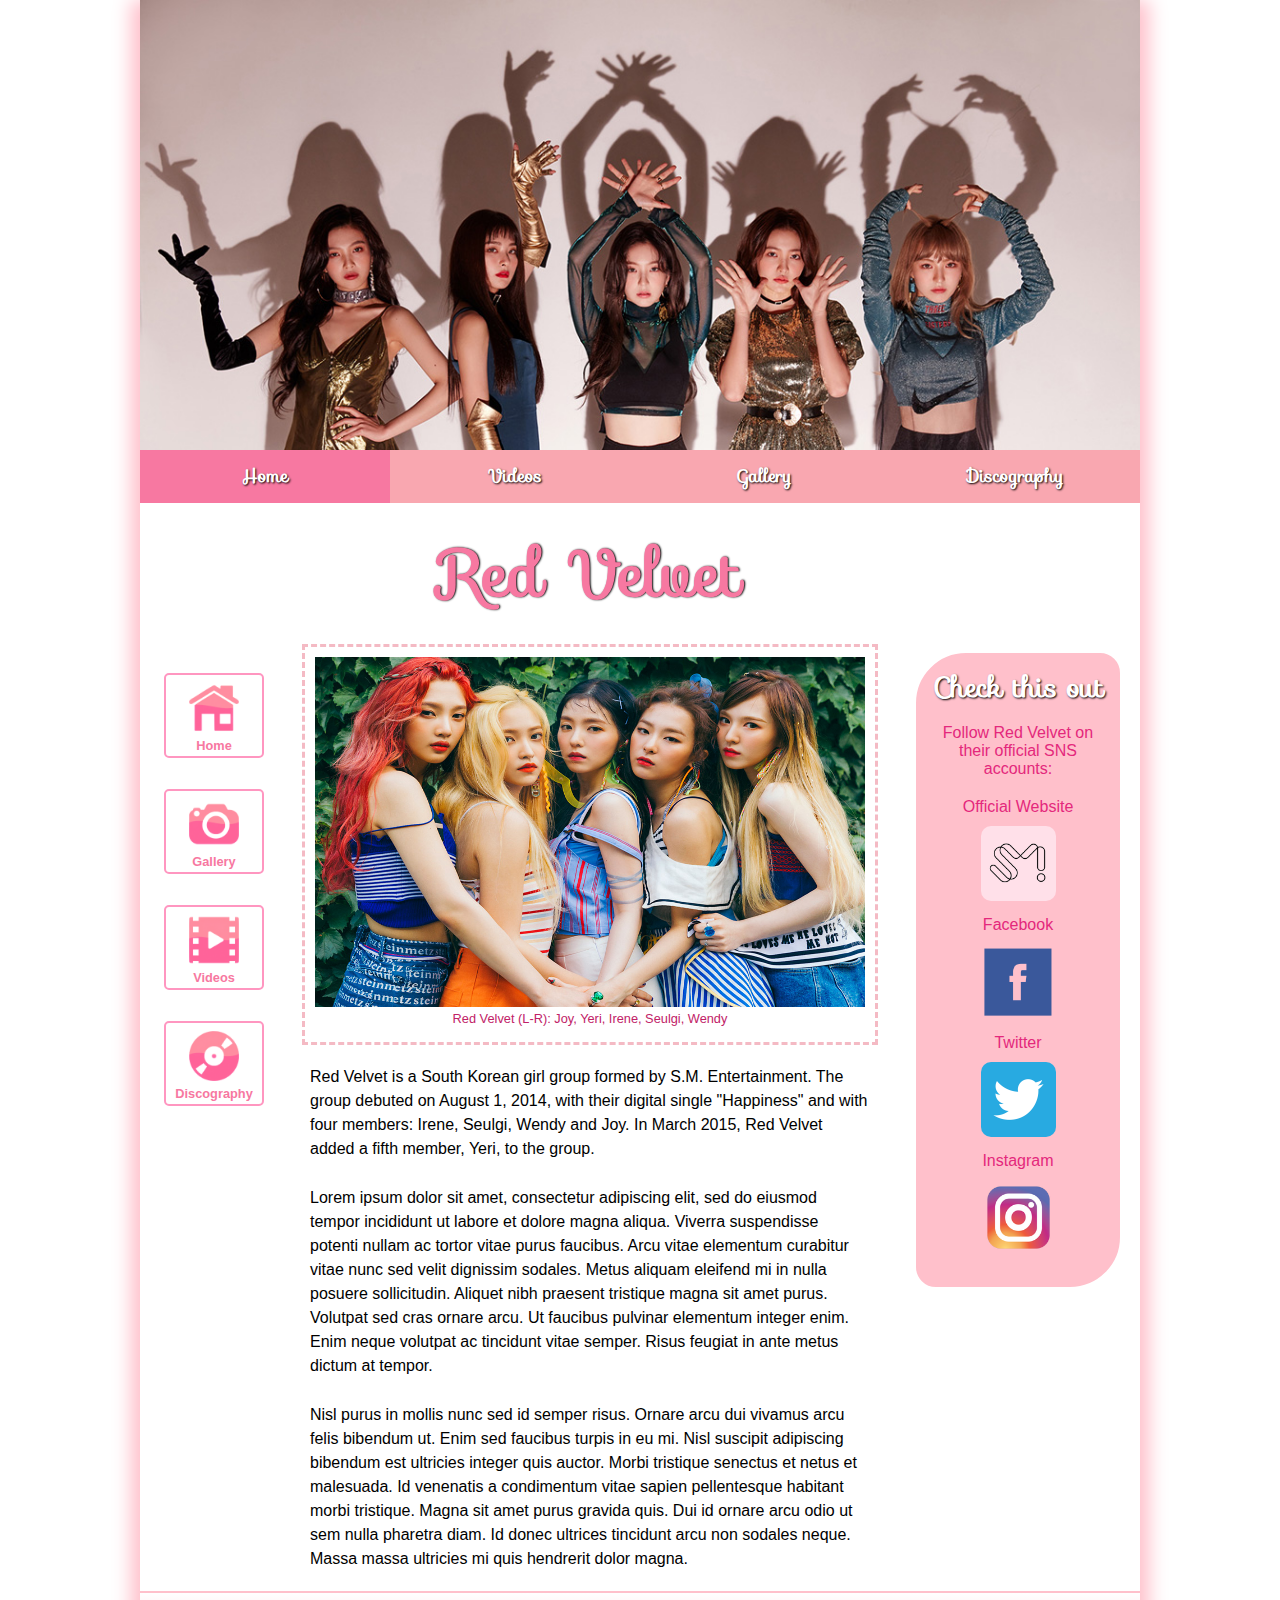
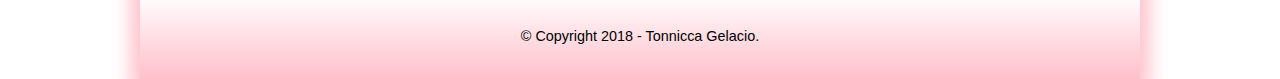
<file: index.html>
<!DOCTYPE HTML>

<html>

	<head>
		<meta charset="utf-8" />
		<title>Red Velvet Fansite</title>
		<link rel="icon" type="image/ico" href="images/favicon.ico">
		<link rel="stylesheet" href="styles/normalize.css">
		<link rel="stylesheet" href="styles/index.css">
		<link rel="stylesheet" href="https://fonts.googleapis.com/css?family=Sofia">
		
	</head>
	
	<body>
		
		<header>
		</header>
  
		<nav id="nav_menu">
	
			<ul>
				<li><a href="#" class="current">Home</a></li>
				<li><a href="pages/video.html">Videos</a>
					<ul>
						<li><a href="pages/video.html">Music Videos</a></li>
						<li><a href="#">Extras</a>
							<ul>
								<li><a href="#">Live Performances</a></li>
								<li><a href="#">Level Up Project</a></li>
								<li><a href="#">Radio Shows</a></li>
								<li><a href="#">Variety Shows</a></li>
							</ul>
						</li>
					</ul>
				</li>
				<li><a href="pages/gallery.html">Gallery</a></li>
				<li><a href="pages/table.html">Discography</a></li>
			</ul>
			
		</nav>
  
			<aside id="sidebarA">
	
				<nav id="nav_list">
					<ul>
						<li><a href="#" class="thumbnail"><img src="thumbnails/home1282.png" alt="Home" width="50" height="50">Home</a></li>
						<li><a href="pages/gallery.html" class="thumbnail"><img src="thumbnails/slr1282.png" alt="Gallery" width="50" height="50">Gallery</a></li>
						<li><a href="pages/video.html" class="thumbnail"><img src="thumbnails/video1282.png" alt="Videos" width="50" height="50">Videos</a></li>
						<li><a href="pages/table.html" class="thumbnail"><img src="thumbnails/music1282.png" alt="Discography" width="50" height="50">Discography</a></li>
					</ul>
				</nav>
	
			</aside>
	
				
			<main>
				<h1>Red Velvet</h1>
				
				<figure>
					<img src="images/rvgroup.jpg" alt="Red Velvet Group Picture" height="350" width="550">
					<figcaption>Red Velvet (L-R): Joy, Yeri, Irene, Seulgi, Wendy</figcaption>
				</figure>
				
				<p>
					Red Velvet is a South Korean girl group formed by S.M. Entertainment. The group debuted on August 1, 2014, with their digital single "Happiness" and with four members: Irene, Seulgi, Wendy and Joy. In March 2015, Red Velvet added a fifth member, Yeri, to the group.
				</p>
				
				<p>
				Lorem ipsum dolor sit amet, consectetur adipiscing elit, sed do eiusmod tempor incididunt ut labore et dolore magna aliqua. Viverra suspendisse potenti nullam ac tortor vitae purus faucibus. Arcu vitae elementum curabitur vitae nunc sed velit dignissim sodales. Metus aliquam eleifend mi in nulla posuere sollicitudin. Aliquet nibh praesent tristique magna sit amet purus. Volutpat sed cras ornare arcu. Ut faucibus pulvinar elementum integer enim. Enim neque volutpat ac tincidunt vitae semper. Risus feugiat in ante metus dictum at tempor. 
				</p>
				
				<p>
				Nisl purus in mollis nunc sed id semper risus. Ornare arcu dui vivamus arcu felis bibendum ut. Enim sed faucibus turpis in eu mi. Nisl suscipit adipiscing bibendum est ultricies integer quis auctor. Morbi tristique senectus et netus et malesuada. Id venenatis a condimentum vitae sapien pellentesque habitant morbi tristique. Magna sit amet purus gravida quis. Dui id ornare arcu odio ut sem nulla pharetra diam. Id donec ultrices tincidunt arcu non sodales neque. Massa massa ultricies mi quis hendrerit dolor magna.
				</p>
				
			</main>
			
			<aside id="sidebarB">
				<h2>Check this out</h2>
				<p>Follow Red Velvet on their official SNS accounts:</p>
				<ul>
					<li>
						<a href="http://redvelvet.smtown.com" target="_blank">
						Official Website<img src="images/smlogo.png"></a></li>
					<li>
						<a href="https://www.facebook.com/RedVelvet/" target="_blank">
						Facebook<img src="images/fblogo.png"></a></li>
					<li>
						<a href="https://twitter.com/rvsmtown" target="_blank">
						Twitter<img src="images/twitterlogo.png"></a></li>
					<li>
						<a href="https://www.instagram.com/redvelvet.smtown/" target="_blank">
						Instagram<img src="images/iglogo.png"></a></li>
				</ul>
				
			</aside>

		<footer>
			<p>&copy; Copyright 2018 - Tonnicca Gelacio.</p>
		</footer>
	
	</body>

</html>
</file>
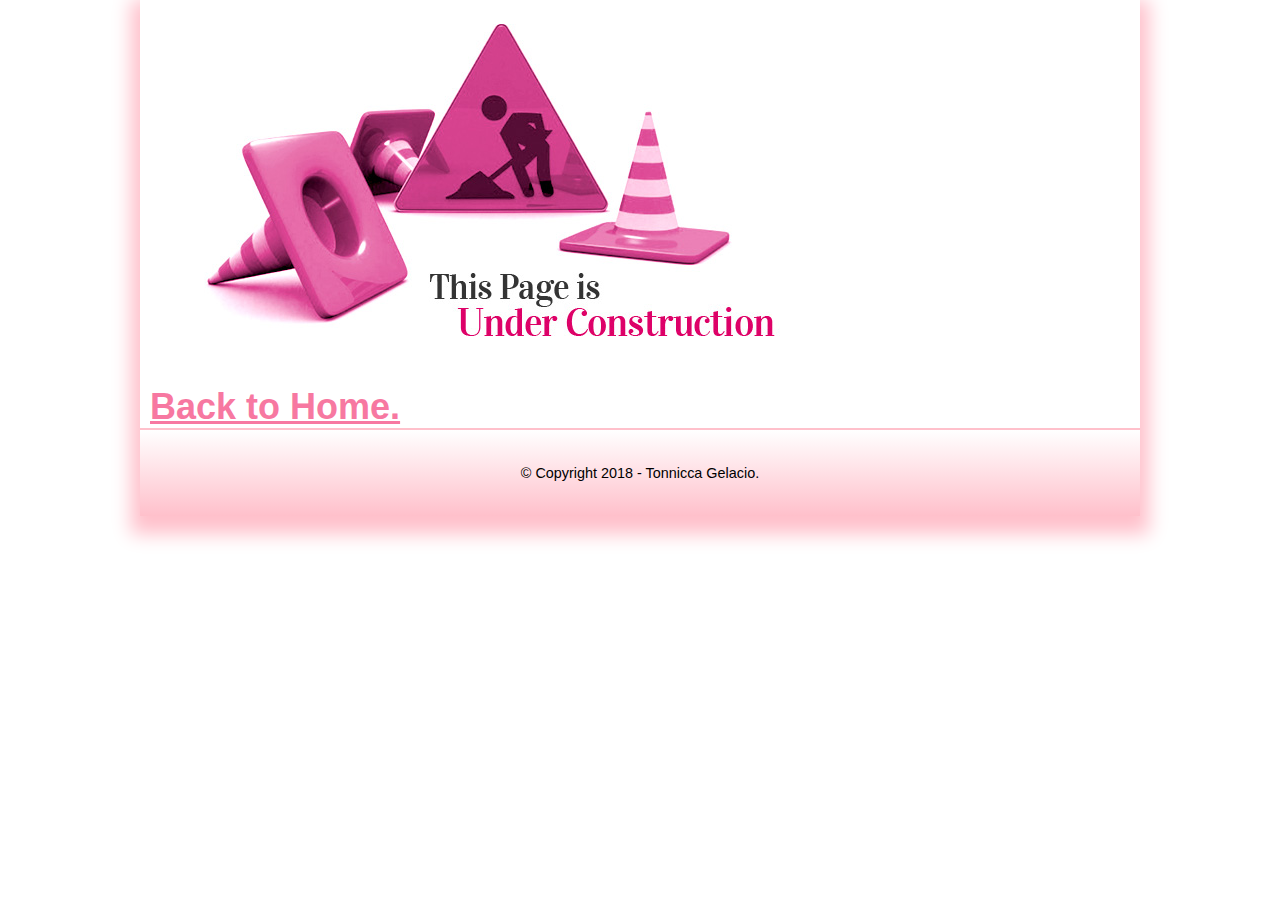
<file: pages/gallery.html>
<!DOCTYPE HTML>

<html>

	<head>
		<meta charset="utf-8" />
		<title>Red Velvet Fansite</title>
		<link rel="icon" type="image/ico" href="../images/favicon.ico">
		<link rel="stylesheet" href="../styles/normalize.css">
		<link rel="stylesheet" href="../styles/underconstruction.css">
		<link rel="stylesheet" href="https://fonts.googleapis.com/css?family=Sofia">
	</head>
	
	<body>
	
		<main>
				<img src="../images/underconstruction.jpg">
				
				<h2><a href="../index.html">Back to Home.</a></h2>
		</main>

		<footer>
			<p>&copy; Copyright 2018 - Tonnicca Gelacio.</p>
		</footer>
	
	</body>

</html>
</file>
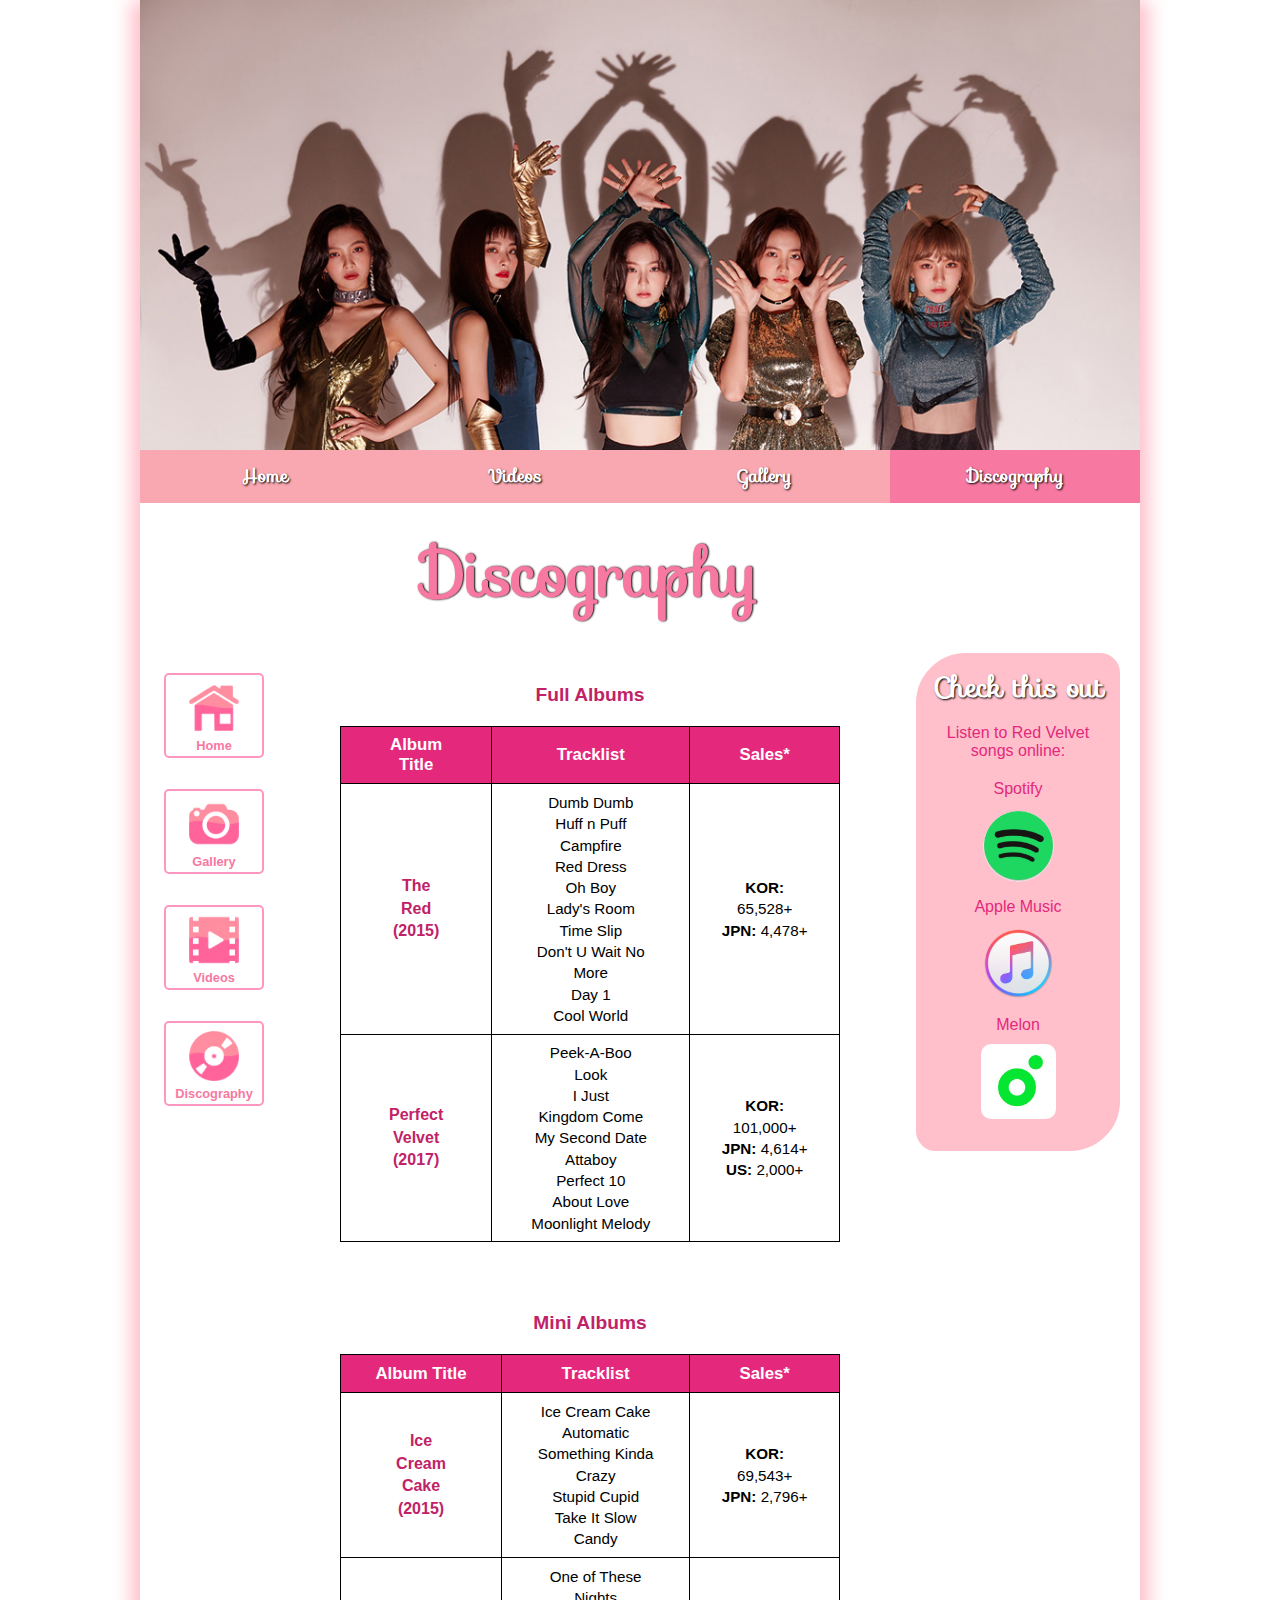
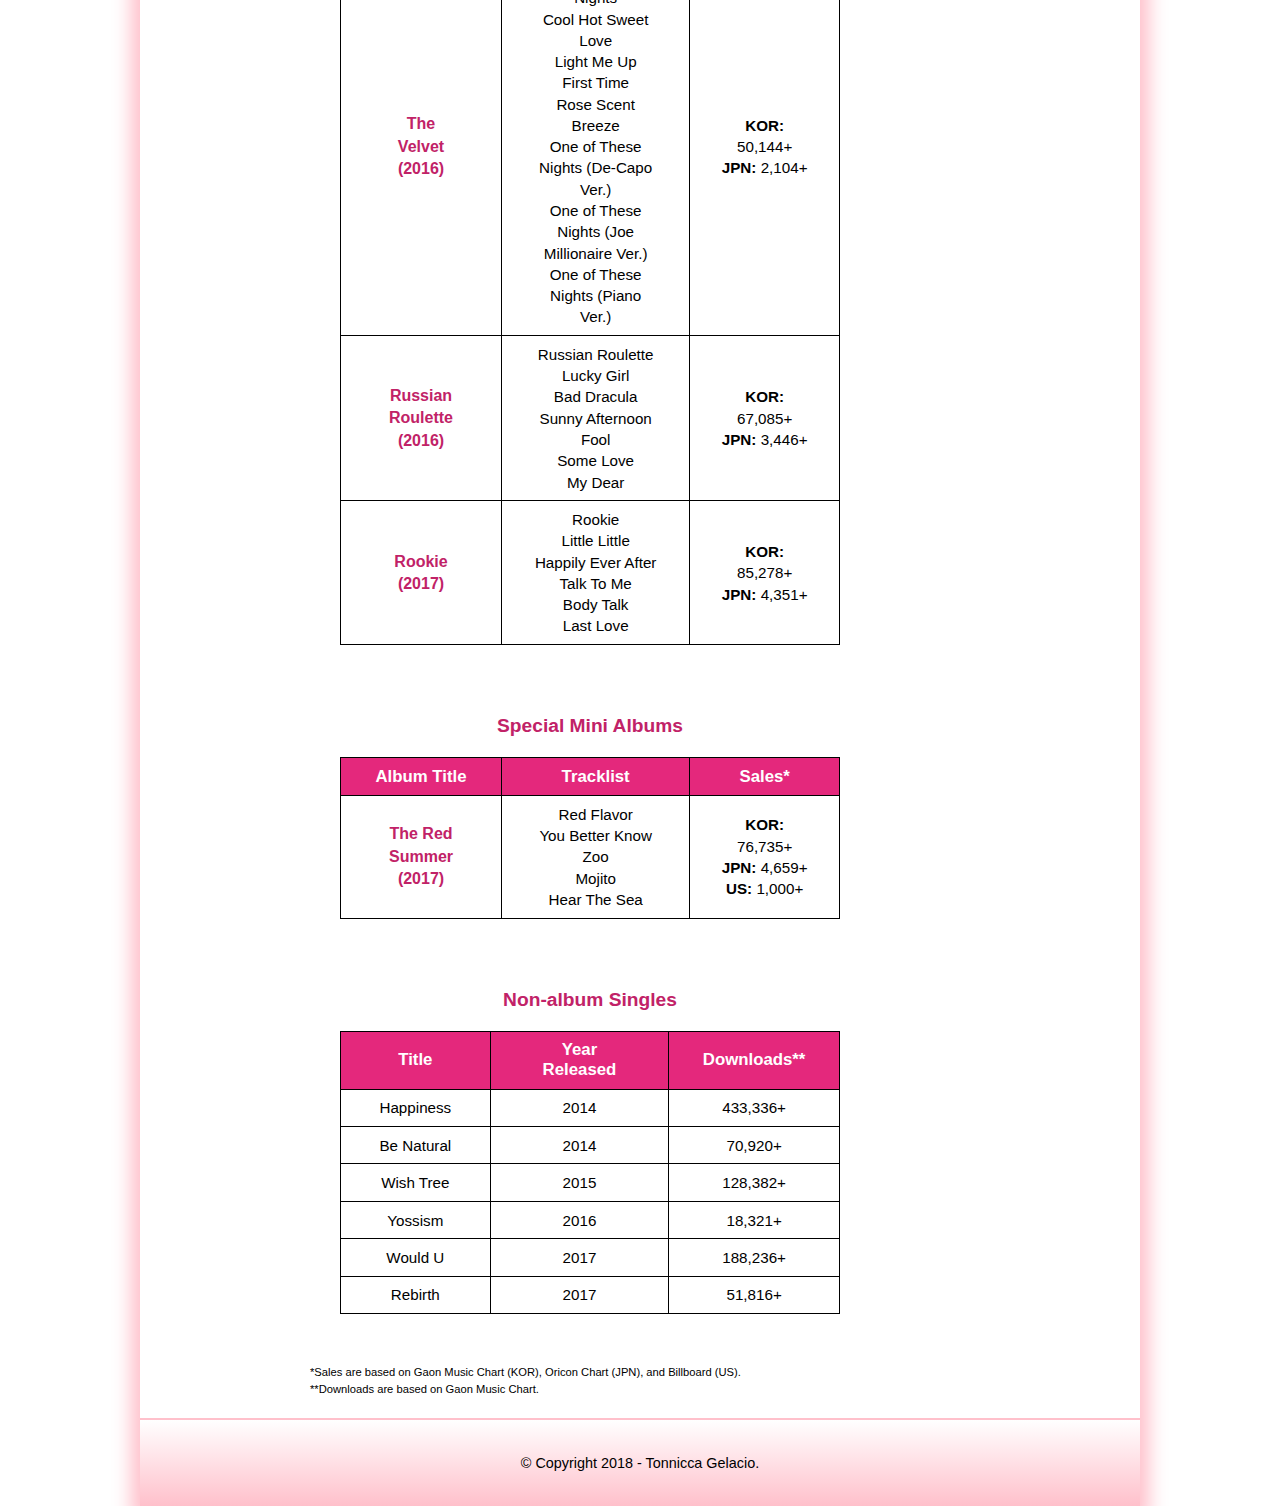
<file: pages/table.html>
<!DOCTYPE HTML>

<html>

	<head>
		<meta charset="utf-8" />
		<title>Red Velvet Fansite</title>
		<link rel="icon" type="image/ico" href="../images/favicon.ico">
		<link rel="stylesheet" href="../styles/normalize.css">
		<link rel="stylesheet" href="../styles/table.css">
		<link rel="stylesheet" href="https://fonts.googleapis.com/css?family=Sofia">
	</head>
	
	<body>
		
		<header>
		</header>
  
		<nav id="nav_menu">
	
			<ul>
				<li><a href="../index.html">Home</a></li>
				<li><a href="video.html">Videos</a>
					<ul>
						<li><a href="video.html">Music Videos</a></li>
						<li><a href="#">Extras</a>
							<ul>
								<li><a href="#">Live Performances</a></li>
								<li><a href="#">Level Up Project</a></li>
								<li><a href="#">Radio Shows</a></li>
								<li><a href="#">Variety Shows</a></li>
							</ul>
						</li>
					</ul>
				</li>
				<li><a href="gallery.html">Gallery</a></li>
				<li><a href="table.html" class="current">Discography</a></li>
			</ul>
			
		</nav>
  
			<aside id="sidebarA">
	
				<nav id="nav_list">
					<ul>
						<li><a href="../index.html" class="thumbnail"><img src="../thumbnails/home1282.png" alt="Home" width="50" height="50">Home</a></li>
						<li><a href="gallery.html" class="thumbnail"><img src="../thumbnails/slr1282.png" alt="Gallery" width="50" height="50">Gallery</a></li>
						<li><a href="video.html" class="thumbnail"><img src="../thumbnails/video1282.png" alt="Videos" width="50" height="50">Videos</a></li>
						<li><a href="#" class="thumbnail"><img src="../thumbnails/music1282.png" alt="Discography" width="50" height="50">Discography</a></li>
					</ul>
				</nav>
	
			</aside>
	
				
			<main>
				<h1>Discography</h1>
				
				<figure>
					<figcaption>Full Albums</figcaption>
					
					<table>
						<thead>
							<th>Album Title</th>
							<th>Tracklist</th>
							<th class="sales">Sales*</th>
						</thead>
						
						<tbody>
							<tr>
								<td class="title">The Red<br>(2015)</td>
								<td>
									Dumb Dumb<br>
									Huff n Puff<br>
									Campfire<br>
									Red Dress<br>
									Oh Boy<br>
									Lady's Room<br>
									Time Slip<br>
									Don't U Wait No More<br>
									Day 1<br>
									Cool World<br>
								<td>
									<b>KOR:</b> 65,528+ <br>
									<b>JPN:</b> 4,478+
								</td>
							</tr>
							
							<tr>
								<td class="title">Perfect Velvet<br>(2017)</td>
								<td>
									Peek-A-Boo<br>
									Look<br>
									I Just<br>
									Kingdom Come<br>
									My Second Date<br>
									Attaboy<br>
									Perfect 10<br>
									About Love<br>
									Moonlight Melody<br>
								</td>
								<td>
									<b>KOR:</b> 101,000+<br>
									<b>JPN:</b> 4,614+<br>
									<b>US:</b> 2,000+<br>
								</td>
							</tr>
							
						</tbody>
					</table>
					
				</figure>
				
				<figure>
					<figcaption>Mini Albums</figcaption>
					
					<table>
						<thead>
							<th>Album Title</th>
							<th>Tracklist</th>
							<th class="sales">Sales*</th>
						</thead>
						
						<tbody>
							<tr>
								<td class="title">Ice Cream Cake<br>(2015)</td>
								<td>
									Ice Cream Cake<br>
									Automatic<br>
									Something Kinda Crazy<br>
									Stupid Cupid<br>
									Take It Slow<br>
									Candy<br>
								</td>
								<td>
									<b>KOR:</b> 69,543+<br>
									<b>JPN:</b> 2,796+<br>
								</td>
							</tr>
							
							<tr>
								<td class="title">The Velvet<br>(2016)</td>
								<td>
									One of These Nights<br>
									Cool Hot Sweet Love<br>
									Light Me Up<br>
									First Time<br>
									Rose Scent Breeze<br>
									One of These Nights (De-Capo Ver.)<br>
									One of These Nights (Joe Millionaire Ver.)<br>
									One of These Nights (Piano Ver.)<br>
								</td>
								<td>
									<b>KOR:</b> 50,144+<br>
									<b>JPN:</b> 2,104+<br>
								</td>
							</tr>
							
							<tr>
								<td class="title">Russian Roulette<br>(2016)</td>
								<td>
									Russian Roulette<br>
									Lucky Girl<br>
									Bad Dracula<br>
									Sunny Afternoon<br>
									Fool<br>
									Some Love<br>
									My Dear<br>
								</td>
								<td>
									<b>KOR:</b> 67,085+<br>
									<b>JPN:</b> 3,446+<br>
								</td>
							</tr>
							
							<tr>
								<td class="title">Rookie<br>(2017)</td>
								<td>
									Rookie<br>
									Little Little<br>
									Happily Ever After<br>
									Talk To Me<br>
									Body Talk<br>
									Last Love<br>
								</td>
								<td>
									<b>KOR:</b> 85,278+<br>
									<b>JPN:</b> 4,351+<br>
								</td>
							</tr>
							
						</tbody>
					</table>
					
				</figure>
				
				<figure>
					<figcaption>Special Mini Albums</figcaption>
					
					<table>
						<thead>
							<th>Album Title</th>
							<th>Tracklist</th>
							<th class="sales">Sales*</th>
						</thead>
						
						<tbody>
							<tr>
								<td class="title">The Red Summer<br>(2017)</td>
								<td>
									Red Flavor<br>
									You Better Know<br>
									Zoo<br>
									Mojito<br>
									Hear The Sea<br>
								</td>
								<td>
									<b>KOR:</b> 76,735+<br>
									<b>JPN:</b> 4,659+<br>
									<b>US:</b> 1,000+<br>
								</td>
							</tr>
						</tbody>
					</table>
				</figure>
				
				<figure>
					<figcaption>Non-album Singles</figcaption>
					
					<table>
						<thead>
							<th>Title</th>
							<th>Year Released</th>
							<th class="sales">Downloads**</th>
						</thead>
						
						<tbody>
						
							<tr>
								<td class="first">Happiness</td>
								<td>2014</td>
								<td>433,336+</td>
							</tr>
							
							<tr>
								<td>Be Natural</td>
								<td>2014</td>
								<td>70,920+</td>
							</tr>
							
							<tr>
								<td>Wish Tree</td>
								<td>2015</td>
								<td>128,382+</td>
							</tr>
							
							<tr>
								<td>Yossism</td>
								<td>2016</td>
								<td>18,321+</td>
							</tr>
							
							<tr>
								<td>Would U</td>
								<td>2017</td>
								<td>188,236+</td>
							</tr>
							
							<tr>
								<td>Rebirth</td>
								<td>2017</td>
								<td>51,816+</td>
							</tr>
						</tbody>
					</table>
				</figure>
				
				<p class="note">
				*Sales are based on Gaon Music Chart (KOR), Oricon Chart (JPN), and Billboard (US).<br>
				**Downloads are based on Gaon Music Chart.
				</p>
				
			</main>
			
			<aside id="sidebarB">
				<h2>Check this out</h2>
				<p>Listen to Red Velvet songs online:</p>
				<ul>
					<li>
						<a href="https://open.spotify.com/artist/1z4g3DjTBBZKhvAroFlhOM" target="_blank">
						Spotify<img src="../images/spotifylogo.png"></a></li>
					<li>
						<a href="https://itunes.apple.com/ca/artist/red-velvet/906961899" target="_blank">
						Apple Music<img src="../images/ituneslogo.png"></a></li>
					<li>
						<a href="http://www.melon.com/artist/album.htm?artistId=780066" target="_blank">
						Melon<img src="../images/melonlogo.jpg"></a></li>

				</ul>
				
			</aside>

		<footer>
			<p>&copy; Copyright 2018 - Tonnicca Gelacio.</p>
		</footer>
	
	</body>

</html>
</file>
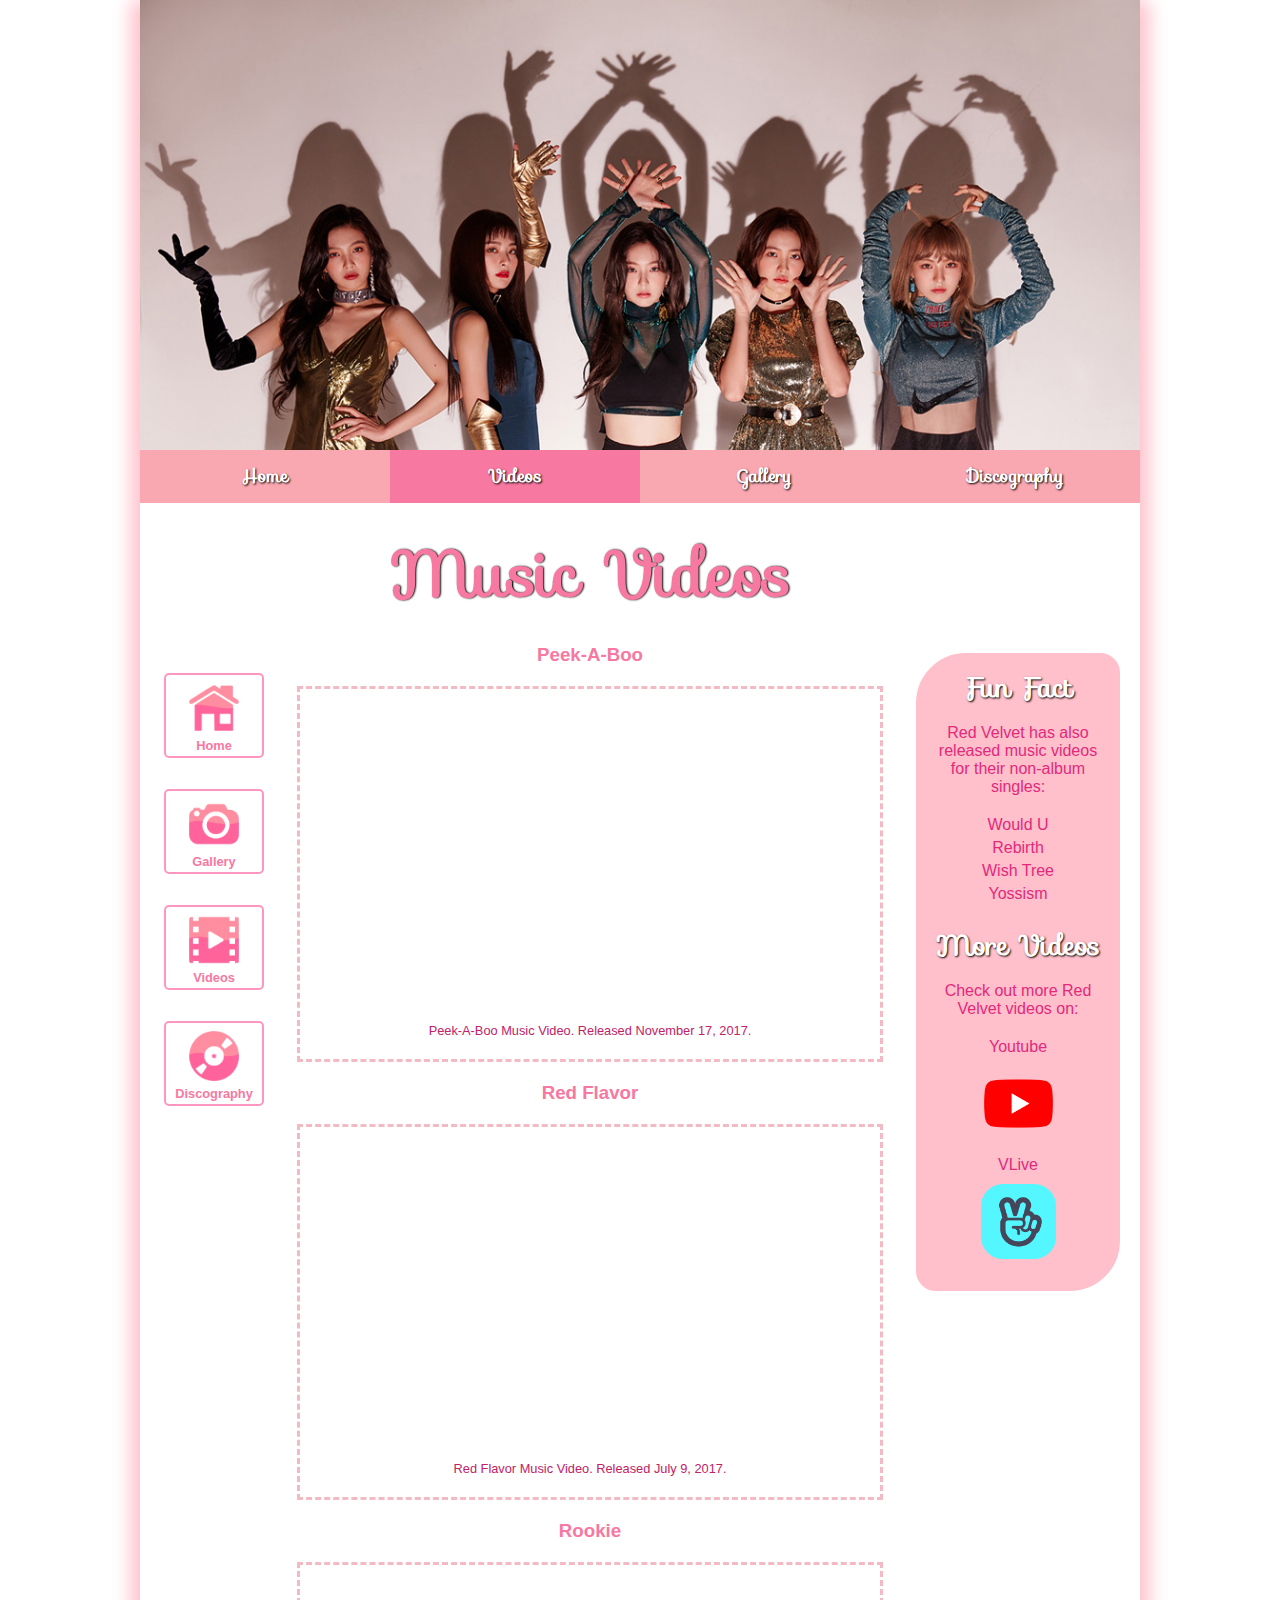
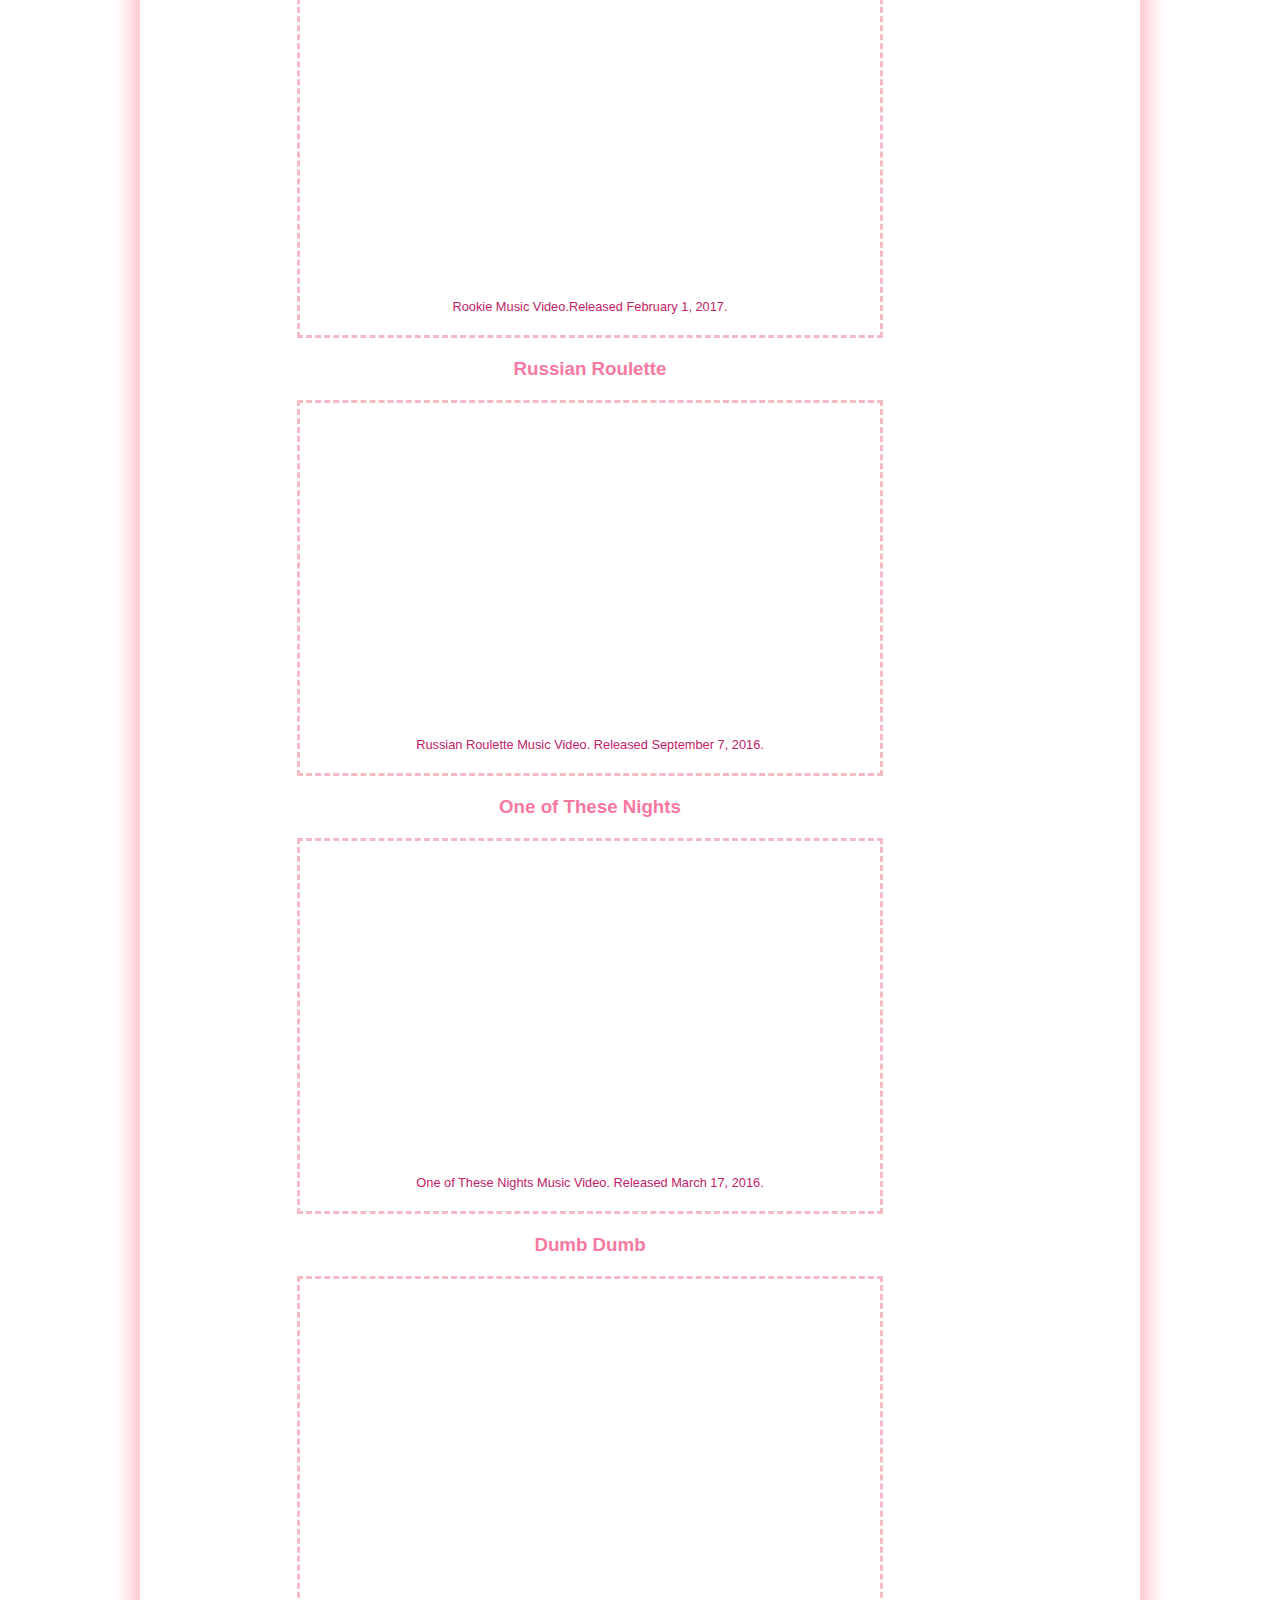
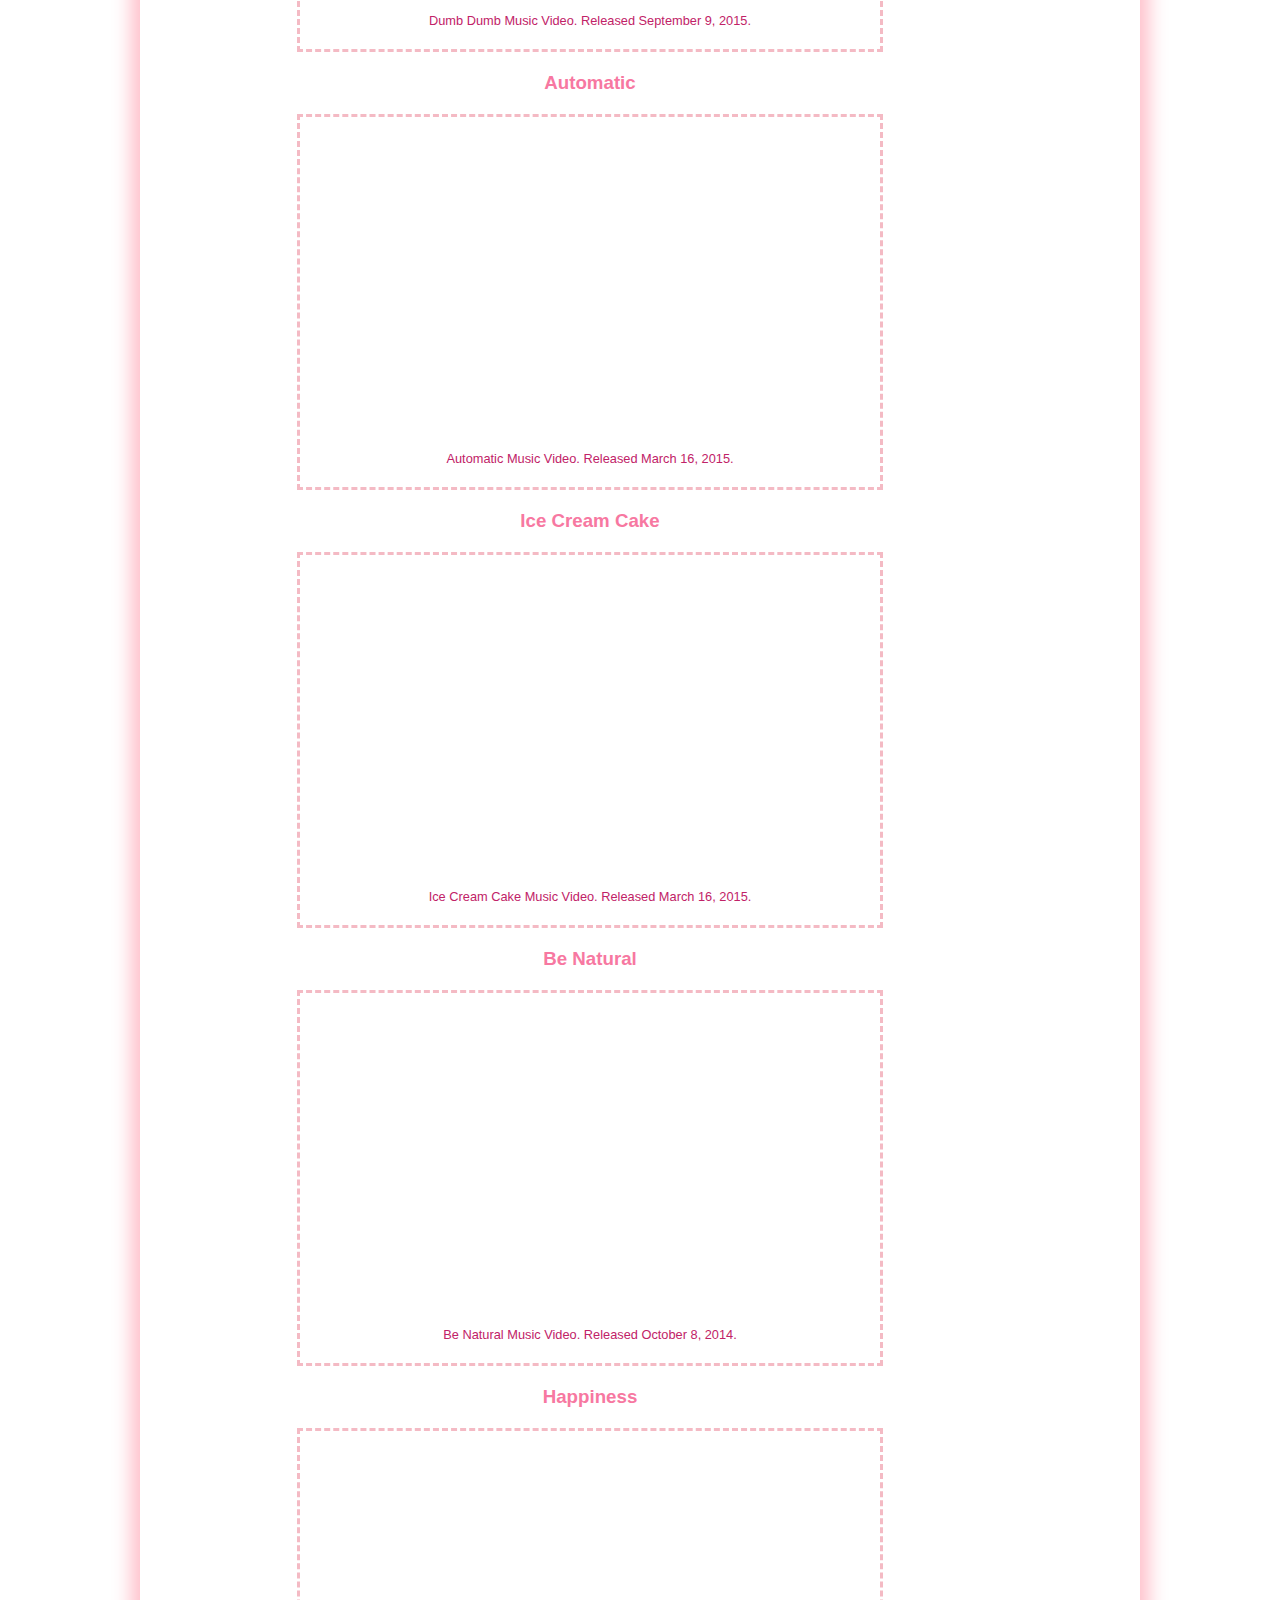
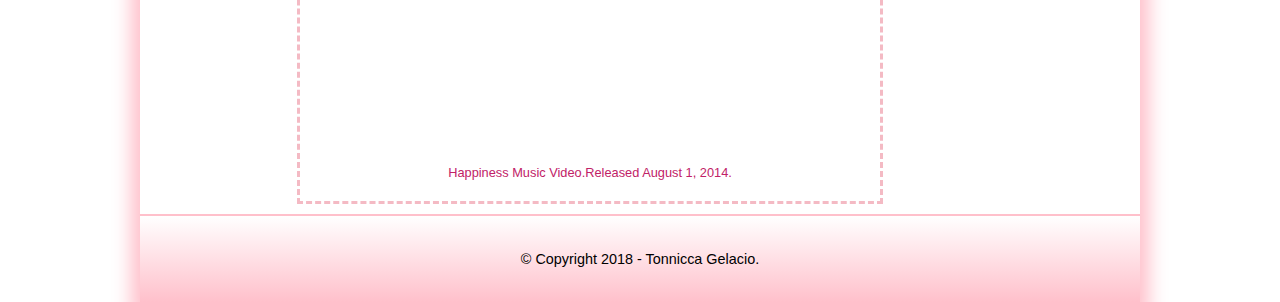
<file: pages/video.html>
<!DOCTYPE HTML>

<html>

	<head>
		<meta charset="utf-8" />
		<title>Red Velvet Fansite</title>
		<link rel="icon" type="image/ico" href="../images/favicon.ico">
		<link rel="stylesheet" href="../styles/normalize.css">
		<link rel="stylesheet" href="../styles/video.css">
		<link rel="stylesheet" href="https://fonts.googleapis.com/css?family=Sofia">
	</head>
	
	<body>
		
		<header>
		</header>
  
		<nav id="nav_menu">
	
			<ul>
				<li><a href="../index.html">Home</a></li>
				<li><a href="#"  class="current">Videos</a>
					<ul>
						<li><a href="#">Music Videos</a></li>
						<li><a href="#">Extras</a>
							<ul>
								<li><a href="#">Live Performances</a></li>
								<li><a href="#">Level Up Project</a></li>
								<li><a href="#">Radio Shows</a></li>
								<li><a href="#">Variety Shows</a></li>
							</ul>
						</li>
					</ul>
				</li>
				<li><a href="gallery.html">Gallery</a></li>
				<li><a href="table.html">Discography</a></li>
			</ul>
			
		</nav>
  
			<aside id="sidebarA">
	
				<nav id="nav_list">
					<ul>
						<li><a href="../index.html" class="thumbnail"><img src="../thumbnails/home1282.png" alt="Home" width="50" height="50">Home</a></li>
						<li><a href="gallery.html" class="thumbnail"><img src="../thumbnails/slr1282.png" alt="Gallery" width="50" height="50">Gallery</a></li>
						<li><a href="#" class="thumbnail"><img src="../thumbnails/video1282.png" alt="Videos" width="50" height="50">Videos</a></li>
						<li><a href="table.html" class="thumbnail"><img src="../thumbnails/music1282.png" alt="Discography" width="50" height="50">Discography</a></li>
					</ul>
				</nav>
	
			</aside>
	
				
			<main>
				<h1>Music Videos</h1>
				
				<h3>Peek-A-Boo</h3>
				<figure>
					<iframe width="560" height="315" src="https://www.youtube.com/embed/6uJf2IT2Zh8" frameborder="0" gesture="media" allow="encrypted-media" allowfullscreen></iframe>
					<figcaption>Peek-A-Boo Music Video. Released November 17, 2017.</figcaption>
				</figure>
				
				<h3>Red Flavor</h3>
				<figure>
					<iframe width="560" height="315" src="https://www.youtube.com/embed/WyiIGEHQP8o" frameborder="0" gesture="media" allow="encrypted-media" allowfullscreen></iframe>
					<figcaption>Red Flavor Music Video. Released July 9, 2017.</figcaption>
				</figure>
				
				<h3>Rookie</h3>
				<figure>
					<iframe width="560" height="315" src="https://www.youtube.com/embed/J0h8-OTC38I" frameborder="0" gesture="media" allow="encrypted-media" allowfullscreen></iframe>
					<figcaption>Rookie Music Video.Released February 1, 2017.</figcaption>
				</figure>
				
				<h3>Russian Roulette</h3>
				<figure>
					<iframe width="560" height="315" src="https://www.youtube.com/embed/QslJYDX3o8s" frameborder="0" gesture="media" allow="encrypted-media" allowfullscreen></iframe>
					<figcaption>Russian Roulette Music Video. Released September 7, 2016.</figcaption>
				</figure>
				
				<h3>One of These Nights</h3>
				<figure>
					<iframe width="560" height="315" src="https://www.youtube.com/embed/9xWiro_tS1k" frameborder="0" gesture="media" allow="encrypted-media" allowfullscreen></iframe>
					<figcaption>One of These Nights Music Video. Released March 17, 2016.</figcaption>
				</figure>
				
				<h3>Dumb Dumb</h3>
				<figure>
					<iframe width="560" height="315" src="https://www.youtube.com/embed/XGdbaEDVWp0" frameborder="0" gesture="media" allow="encrypted-media" allowfullscreen></iframe>
					<figcaption>Dumb Dumb Music Video. Released September 9, 2015.</figcaption>
				</figure>
				
				<h3>Automatic</h3>
				<figure>
					<iframe width="560" height="315" src="https://www.youtube.com/embed/px2Q47O0_eE" frameborder="0" gesture="media" allow="encrypted-media" allowfullscreen></iframe>
					<figcaption>Automatic Music Video. Released March 16, 2015.</figcaption>
				</figure>
				
				<h3>Ice Cream Cake</h3>
				<figure>
					<iframe width="560" height="315" src="https://www.youtube.com/embed/glXgSSOKlls" frameborder="0" gesture="media" allow="encrypted-media" allowfullscreen></iframe>
					<figcaption>Ice Cream Cake Music Video. Released March 16, 2015.</figcaption>
				</figure>
				
				<h3>Be Natural</h3>
				<figure>
					<iframe width="560" height="315" src="https://www.youtube.com/embed/QpAn9ryoB4Y" frameborder="0" gesture="media" allow="encrypted-media" allowfullscreen></iframe>
					<figcaption>Be Natural Music Video. Released October 8, 2014.</figcaption>
				</figure>
				
				<h3>Happiness</h3>
				<figure>
					<iframe width="560" height="315" src="https://www.youtube.com/embed/JFgv8bKfxEs" frameborder="0" gesture="media" allow="encrypted-media" allowfullscreen></iframe>
					<figcaption>Happiness Music Video.Released August 1, 2014.</figcaption>
				</figure>
		
				
				
			</main>
			
			<aside id="sidebarB">
				<h2>Fun Fact</h2>
				<p>Red Velvet has also released music videos for their non-album singles:</p>
				
				<ul>
					<li>
						<a href="https://www.youtube.com/watch?v=Nu7OmSqHVng" target="_blank">
						Would U</a></li>
					<li>
						<a href="https://www.youtube.com/watch?v=bLtRsfnTnlU" target="_blank">
						Rebirth</a></li>
					<li>
						<a href="https://www.youtube.com/watch?v=nTYYYor2Zfw" target="_blank">
						Wish Tree</a></li>
					<li>
						<a href="https://www.youtube.com/watch?v=AW5XufRTU_Y" target="_blank">
						Yossism</a></li>

				</ul>
				
				<h2>More Videos</h2>
				<p>Check out more Red Velvet videos on:</p>
				
				<ul>				
					<li>
						<a href="https://www.youtube.com/channel/UCk9GmdlDTBfgGRb7vXeRMoQ" target="_blank">
						Youtube<img src="../images/ytlogo.png"></a></li>
					<li>
						<a href="http://channels.vlive.tv/DCF447/video" target="_blank">
						VLive<img src="../images/vlogo.png"></a></li>
				</ul>
				
			</aside>

		<footer>
			<p>&copy; Copyright 2018 - Tonnicca Gelacio.</p>
		</footer>
	
	</body>

</html>
</file>
<file: styles/index.css>
*{
/* Universal reset: */
	margin: 0;
	padding: 0;
}

html {
	background-color: white; /* temporary */	
}
body  {
	font-family: Verdana, Arial, Helvetica, sans-serif;
	width: 1000px;
	background-color: white;
	margin: 0 auto; 
	padding: 0;
	/*border: 3px solid #fcc2b0;*/
	box-shadow: 0 9px 18px 9px #FFC0CB;
}
h1, h2, h3, p {
	margin: 0;
	padding: 0;
}

/* Header */
header{
	background-image:url(../images/redvelvet_header.jpg); 
	background-size: cover;
	width:1000px;
	height:450px;
}

/* Navigation menu */
#nav_menu {
	clear: left;
	
}
#nav_menu ul {
	list-style: none;
	position: relative;
}
#nav_menu ul li {
	float: left;
}
#nav_menu ul ul {
	display: none;
	position: absolute;
	top: 100%;
}
#nav_menu ul ul li {
	float: none;
	position: relative;
	
}

#nav_menu ul ul li ul {
	position: absolute;
	left: 100%;            /* Position the second submenu at the right side of the li element */ 
	top: 0;                /* Position the second submenu at the top of the li element */
	margin-top: -1px;
}

#nav_menu ul li:hover > ul {
	display: block;
}
#nav_menu > ul::after {
	content: "";
	clear: both;
	display: block;
}
#nav_menu ul {
	margin: 0;
	padding: 0;
}
#nav_menu ul li a {
	text-align: center;
	display: block;
	width: 250px;
	padding: .7em 0;
	text-decoration: none;
	/*background-color: #fcc2b0; --- OPTION1*/
	background-color: #F9A7B0;
	color: white;
	font-family: "Sofia";
	font-size: 110%;
	font-weight: bold;
	text-shadow: 1px 1px 2px black;
}
#nav_menu ul li a.current {
	color: white;
	background-color: #F778A1;
}
#nav_menu ul li a:hover, #nav_menu ul li a:focus {
	background-color: #FFD1C3;
	
}

/* Sidebar A*/
#nav_list {
	float: left; 
	width: 150px;
	padding: 20px 0;
	margin-top: 150px;	
}
#nav_list ul { 
	list-style: none;
	padding-left: 1.5em;
}
#nav_list ul li { 
	width: 100px;
	height: 100px;
	margin-bottom: 1em;
	
}
	
#nav_list ul li a {
	display: block;
	font-weight: bold;
	font-size: .80em;
	text-decoration: none;
	background-color: white;
	padding: .25em 0;
	color: #F778A1;
	text-align: center;
	border: 2px solid #ff96c0;
	border-radius: 5px;
}

.thumbnail:hover {
    box-shadow: 0 4px 8px 0 rgba(255,0,255,0.3), 0 6px 20px 0 rgba(255,0,255,0.3);
}

#nav_list img {
	display: block;
	margin: 5px auto;
}


/* Section */
#page{
	width:1000px;
	position:relative;
}

main {
	width: 600px;
	float: left;
	margin: auto;
	
}
main h1 {
	margin: 20px auto;
	text-align: center;
	color: #F778A1;
	font-family: "Sofia";
	font-size: 400%;
	text-shadow: 1px 0 2px black;
}

main p {
	font-size: 1em;
	line-height:1.5em;
	padding-bottom:1em;
	margin: 15px;
	padding: 5px;
}

figure {
	border:3px dashed #f4bac4;
	height: 375px;
	width: 550px;
	margin: 10px auto;
	padding: 10px;
	overflow:hidden;
}

figcaption {
	font-size: 0.8em;
	text-align: center;
	color: #C12267;
}

/* Sidebar B*/

#sidebarB {
	float: right;
	width: 200px;
	border: 2px solid #FFC0CB;
	background-color: #FFC0CB;
	margin: 150px 20px 20px 20px;
	border-radius: 50px 20px;
}

#sidebarB h2 {
	color: white;
	font-size: 175%;
	font-family: "Sofia";
	margin: 10px auto;
	text-align: center;
	text-shadow: 1px 1px 2px black;
}

#sidebarB p {
	color: #E4287C;
	margin: 10px;
	padding: 5px;
	text-align: center;
}

#sidebarB ul {
	list-style: none;
	color: #E4287C;
	margin: 10px;
	padding: 5px;
}

#sidebarB ul li {
	text-align: center;
	padding-bottom: 5px;
}

#sidebarB img {
	display: block;
	width: 75px;
	height: 75px;
	margin: 10px auto;
	border-radius: 10px;
}

#sidebarB a {
	color: #E4287C;
	text-decoration: none;
	
}

#sidebarB a:hover{
	font-weight: bolder;
}


/* Footer */
footer { 
	clear: both;
	border-top: 2px solid #FFC0CB;
	padding: 15px;
    background-image: -webkit-linear-gradient((white, #FFC0CB);
    background-image: -moz-linear-gradient(white, #FFC0CB);
    background-image: -o-linear-gradient(white,#FFC0CB));
    background-image: linear-gradient(white, #FFC0CB);
} 
footer p {
	font-size: 90%;
	text-align: center;
	padding: 20px;
}
</file>
<file: styles/underconstruction.css>
*{
/* Universal reset: */
	margin: 0;
	padding: 0;
}

html {
	background-color: white; /* temporary */	
}
body  {
	font-family: Verdana, Arial, Helvetica, sans-serif;
	width: 1000px;
	background-color: white;
	margin: 0 auto; 
	padding: 0;
	/*border: 3px solid #fcc2b0;*/
	box-shadow: 0 9px 18px 9px #FFC0CB;
}
h1, h2, h3, p {
	margin: 0;
	padding: 0;
}

/* Header */
header{
	background-image:url(../images/redvelvet_header.jpg); 
	background-size: cover;
	width:1000px;
	height:450px;
}

/* Navigation menu */
#nav_menu {
	clear: left;
	
}
#nav_menu ul {
	list-style: none;
	position: relative;
}
#nav_menu ul li {
	float: left;
}
#nav_menu ul ul {
	display: none;
	position: absolute;
	top: 100%;
}
#nav_menu ul ul li {
	float: none;
	position: relative;
	
}

#nav_menu ul ul li ul {
	position: absolute;
	left: 100%;            /* Position the second submenu at the right side of the li element */ 
	top: 0;                /* Position the second submenu at the top of the li element */
	margin-top: -1px;
}

#nav_menu ul li:hover > ul {
	display: block;
}
#nav_menu > ul::after {
	content: "";
	clear: both;
	display: block;
}
#nav_menu ul {
	margin: 0;
	padding: 0;
}
#nav_menu ul li a {
	text-align: center;
	display: block;
	width: 250px;
	padding: .7em 0;
	text-decoration: none;
	/*background-color: #fcc2b0; --- OPTION1*/
	background-color: #F9A7B0;
	color: white;
	font-family: "Sofia";
	font-size: 110%;
	font-weight: bold;
	text-shadow: 1px 1px 2px black;
}
#nav_menu ul li a.current {
	color: white;
	background-color: #F778A1;
}
#nav_menu ul li a:hover, #nav_menu ul li a:focus {
	background-color: #FFD1C3;
	
}

/* Sidebar A*/
#nav_list {
	float: left; 
	width: 150px;
	padding: 20px 0;
	margin-top: 150px;	
}
#nav_list ul { 
	list-style: none;
	padding-left: 1.5em;
}
#nav_list ul li { 
	width: 100px;
	height: 100px;
	margin-bottom: 1em;
	border: 2px solid #ff96c0;
	border-radius: 5px;
}
	
#nav_list ul li a {
	display: block;
	font-weight: bold;
	font-size: .80em;
	text-decoration: none;
	background-color: white;
	padding: .25em 0;
	color: #F778A1;
	text-align: center;
}

#nav_list img {
	display: block;
	margin: 5px auto;
}


/* Section */
#page{
	width:1000px;
	position:relative;
}

main {
	width: 600px;
	float: left;
	margin: auto;
	
}

main h1 {
	margin: 20px auto;
	text-align: center;
	color: #F778A1;
	font-family: "Sofia";
	font-size: 400%;
	text-shadow: 1px 0 2px black;
}

main a {
	text-align: center;
	color: #F778A1;
	font-size: 150%;
	margin: 10px auto;
	padding: 10px;
}

main p {
	font-size: 1em;
	line-height:1.5em;
	padding-bottom:1em;
	margin: 15px;
	padding: 5px;
}

figure {
	border:3px dashed #f4bac4;
	height: 375px;
	width: 550px;
	margin: 10px auto;
	padding: 10px;
	overflow:hidden;
}

figcaption {
	font-size: 0.8em;
	text-align: center;
	color: #C12267;
}

/* Sidebar B*/

#sidebarB {
	float: right;
	width: 200px;
	height: 400px;
	border: 2px solid #FFC0CB;
	background-color: #FFC0CB;
	margin: 150px 20px 20px 20px;
	border-radius: 50px 20px;
}

#sidebarB h2 {
	color: white;
	font-size: 175%;
	font-family: "Sofia";
	margin: 10px auto;
	text-align: center;
	text-shadow: 1px 1px 2px black;
}

#sidebarB p {
	color: white;
	margin: 10px;
	padding: 5px;
	text-shadow: 1px 1px 1px #303030;
}

#sidebarB ul {
	list-style: none;
	color: #E4287C;
	margin: 10px;
	padding: 5px;
}

#sidebarB ul li {
	text-align: center;
	padding-bottom: 5px;
}

#sidebarB img {
	display: block;
	width: 75px;
	height: 75px;
	margin: 10px auto;
	border-radius: 10px;
}

#sidebarB a {
	color: #E4287C;
	text-decoration: none;
	
}

#sidebarB a:hover{
	font-weight: bolder;
}


/* Footer */
footer { 
	clear: both;
	border-top: 2px solid #FFC0CB;
	padding: 15px;
    background-image: -webkit-linear-gradient((white, #FFC0CB);
    background-image: -moz-linear-gradient(white, #FFC0CB);
    background-image: -o-linear-gradient(white,#FFC0CB));
    background-image: linear-gradient(white, #FFC0CB);
} 
footer p {
	font-size: 90%;
	text-align: center;
	padding: 20px;
}
</file>
<file: styles/table.css>
*{
/* Universal reset: */
	margin: 0;
	padding: 0;
}

html {
	background-color: white; /* temporary */	
}
body  {
	font-family: Verdana, Arial, Helvetica, sans-serif;
	width: 1000px;
	background-color: white;
	margin: 0 auto; 
	padding: 0;
	/*border: 3px solid #fcc2b0;*/
	box-shadow: 0 9px 18px 9px #FFC0CB;
}
h1, h2, h3, p {
	margin: 0;
	padding: 0;
}

/* Header */
header{
	background-image:url(../images/redvelvet_header.jpg); 
	background-size: cover;
	width:1000px;
	height:450px;
}

/* Navigation menu */
#nav_menu {
	clear: left;
	
}
#nav_menu ul {
	list-style: none;
	position: relative;
}
#nav_menu ul li {
	float: left;
}
#nav_menu ul ul {
	display: none;
	position: absolute;
	top: 100%;
}
#nav_menu ul ul li {
	float: none;
	position: relative;
	
}

#nav_menu ul ul li ul {
	position: absolute;
	left: 100%;            /* Position the second submenu at the right side of the li element */ 
	top: 0;                /* Position the second submenu at the top of the li element */
	margin-top: -1px;
}

#nav_menu ul li:hover > ul {
	display: block;
}
#nav_menu > ul::after {
	content: "";
	clear: both;
	display: block;
}
#nav_menu ul {
	margin: 0;
	padding: 0;
}
#nav_menu ul li a {
	text-align: center;
	display: block;
	width: 250px;
	padding: .7em 0;
	text-decoration: none;
	/*background-color: #fcc2b0; --- OPTION1*/
	background-color: #F9A7B0;
	color: white;
	font-family: "Sofia";
	font-size: 110%;
	font-weight: bold;
	text-shadow: 1px 1px 2px black;
}
#nav_menu ul li a.current {
	color: white;
	background-color: #F778A1;
}
#nav_menu ul li a:hover, #nav_menu ul li a:focus {
	background-color: #FFD1C3;
	
}

/* Sidebar A*/
#nav_list {
	float: left; 
	width: 150px;
	padding: 20px 0;
	margin-top: 150px;	
}
#nav_list ul { 
	list-style: none;
	padding-left: 1.5em;
}

#nav_list ul li { 
	width: 100px;
	height: 100px;
	margin-bottom: 1em;
}
	
#nav_list ul li a {
	display: block;
	font-weight: bold;
	font-size: .80em;
	text-decoration: none;
	background-color: white;
	padding: .25em 0;
	color: #F778A1;
	text-align: center;
	border: 2px solid #ff96c0;
	border-radius: 5px;
}

.thumbnail:hover {
    box-shadow: 0 4px 8px 0 rgba(255,0,255,0.3), 0 6px 20px 0 rgba(255,0,255,0.3);
}

#nav_list img {
	display: block;
	margin: 5px auto;
}


/* Section */
#page{
	width:1000px;
	position:relative;
}

main {
	width: 600px;
	float: left;
	margin: auto;
	
}
main h1 {
	margin: 20px auto;
	text-align: center;
	color: #F778A1;
	font-family: "Sofia";
	font-size: 400%;
	text-shadow: 1px 0 2px black;
}

main p {
	font-size: 1em;
	line-height:1.5em;
	padding-bottom:1em;
	margin: 15px;
	padding: 5px;
}

figure {
	/*border:3px dashed #f4bac4;*/
	width: 500px;
	margin: auto;
	padding: 20px;
	overflow:hidden;
}

figcaption {
	margin: 20px auto;
	text-align: center;
	color: #C12267;
	font-weight: bold;
	font-size: 1.20em;
}

/*Table*/
table {
	border-collapse: collapse;
	border: 1px solid black;
	margin: 10px auto;
	padding: 20px;
}

th {
    padding: .5em 2em;
	text-align: center;
	border: 1px solid black;
}

.title {
	color: #C12267;
	padding: .5em 3em;
	text-align: center;
	border: 1px solid black;
	font-weight: bold;
	font-size: 1em;
	width: 30%;
}

.first {
	width: 30%;
}

.sales {
	width: 30%;
}

.note {
	font-size: 0.7em;
}

td {
    padding: .5em 2em;
	font-size: 0.95em;
	text-align: center;
	border: 1px solid black;
	line-height: 1.4em;
}


thead {
	background-color: #E4287C;
	font-weight: bold;
	font-size:1.05em;
	color: white;
	border: 1px solid black;
}


/* Sidebar B*/

#sidebarB {
	float: right;
	width: 200px;
	border: 2px solid #FFC0CB;
	background-color: #FFC0CB;
	margin: 150px 20px 20px 20px;
	border-radius: 50px 20px;
}

#sidebarB h2 {
	color: white;
	font-size: 175%;
	font-family: "Sofia";
	margin: 10px auto;
	text-align: center;
	text-shadow: 1px 1px 2px black;
}

#sidebarB p {
	color: #E4287C;
	margin: 10px;
	padding: 5px;
	text-align: center;
}

#sidebarB ul {
	list-style: none;
	color: #E4287C;
	margin: 10px;
	padding: 5px;
}

#sidebarB ul li {
	text-align: center;
	padding-bottom: 5px;
}

#sidebarB img {
	display: block;
	width: 75px;
	height: 75px;
	margin: 10px auto;
	border-radius: 10px;
}

#sidebarB a {
	color: #E4287C;
	text-decoration: none;
	
}

#sidebarB a:hover{
	font-weight: bolder;
}


/* Footer */
footer { 
	clear: both;
	border-top: 2px solid #FFC0CB;
	padding: 15px;
    background-image: -webkit-linear-gradient((white, #FFC0CB);
    background-image: -moz-linear-gradient(white, #FFC0CB);
    background-image: -o-linear-gradient(white,#FFC0CB));
    background-image: linear-gradient(white, #FFC0CB);
} 
footer p {
	font-size: 90%;
	text-align: center;
	padding: 20px;
}
</file>
<file: styles/video.css>
*{
/* Universal reset: */
	margin: 0;
	padding: 0;
}

html {
	background-color: white; /* temporary */	
}
body  {
	font-family: Verdana, Arial, Helvetica, sans-serif;
	width: 1000px;
	background-color: white;
	margin: 0 auto; 
	padding: 0;
	/*border: 3px solid #fcc2b0;*/
	box-shadow: 0 9px 18px 9px #FFC0CB;
}
h1, h2, h3, p {
	margin: 0;
	padding: 0;
}

/* Header */
header{
	background-image:url(../images/redvelvet_header.jpg); 
	background-size: cover;
	width:1000px;
	height:450px;
}

/* Navigation menu */
#nav_menu {
	clear: left;
	
}
#nav_menu ul {
	list-style: none;
	position: relative;
}
#nav_menu ul li {
	float: left;
}
#nav_menu ul ul {
	display: none;
	position: absolute;
	top: 100%;
}
#nav_menu ul ul li {
	float: none;
	position: relative;
	
}

#nav_menu ul ul li ul {
	position: absolute;
	left: 100%;            /* Position the second submenu at the right side of the li element */ 
	top: 0;                /* Position the second submenu at the top of the li element */
	margin-top: -1px;
}

#nav_menu ul li:hover > ul {
	display: block;
}
#nav_menu > ul::after {
	content: "";
	clear: both;
	display: block;
}
#nav_menu ul {
	margin: 0;
	padding: 0;
}
#nav_menu ul li a {
	text-align: center;
	display: block;
	width: 250px;
	padding: .7em 0;
	text-decoration: none;
	/*background-color: #fcc2b0; --- OPTION1*/
	background-color: #F9A7B0;
	color: white;
	font-family: "Sofia";
	font-size: 110%;
	font-weight: bold;
	text-shadow: 1px 1px 2px black;
}
#nav_menu ul li a.current {
	color: white;
	background-color: #F778A1;
}
#nav_menu ul li a:hover, #nav_menu ul li a:focus {
	background-color: #FFD1C3;
	
}

/* Sidebar A*/
#nav_list {
	float: left; 
	width: 150px;
	padding: 20px 0;
	margin-top: 150px;	
}
#nav_list ul { 
	list-style: none;
	padding-left: 1.5em;
}

#nav_list ul li { 
	width: 100px;
	height: 100px;
	margin-bottom: 1em;
}
	
#nav_list ul li a {
	display: block;
	font-weight: bold;
	font-size: .80em;
	text-decoration: none;
	background-color: white;
	padding: .25em 0;
	color: #F778A1;
	text-align: center;
	border: 2px solid #ff96c0;
	border-radius: 5px;
}

.thumbnail:hover {
    box-shadow: 0 4px 8px 0 rgba(255,0,255,0.3), 0 6px 20px 0 rgba(255,0,255,0.3);
}

#nav_list img {
	display: block;
	margin: 5px auto;
}


/* Section */
#page{
	width:1000px;
	position:relative;
}

main {
	width: 600px;
	float: left;
	margin: auto;
	
}
main h1 {
	margin: 20px auto;
	text-align: center;
	color: #F778A1;
	font-family: "Sofia";
	font-size: 400%;
	text-shadow: 1px 0 2px black;
}

main h3 {
	margin: 20px auto;
	text-align: center;
	color: #F778A1;
}

main p {
	font-size: 1em;
	line-height:1.5em;
	padding-bottom:1em;
	margin: 15px;
	padding: 5px;
	text-align: center;
}

figure {
	border:3px dashed #f4bac4;
	height: 350px;
	width: 560px;
	margin: 10px auto;
	padding: 10px;
	overflow:hidden;
}

figcaption {
	font-size: 0.8em;
	text-align: center;
	color: #C12267;
	padding: 5px;
}

/* Sidebar B*/

#sidebarB {
	float: right;
	width: 200px;
	border: 2px solid #FFC0CB;
	background-color: #FFC0CB;
	margin: 150px 20px 20px 20px;
	border-radius: 50px 20px;
}

#sidebarB h2 {
	color: white;
	font-size: 175%;
	font-family: "Sofia";
	margin: 10px auto;
	text-align: center;
	text-shadow: 1px 1px 2px black;
}

#sidebarB p {
	color: #E4287C;
	margin: 10px;
	padding: 5px;
	text-align: center;
}

#sidebarB ul {
	list-style: none;
	color: #E4287C;
	margin: 10px;
	padding: 5px;
}

#sidebarB ul li {
	text-align: center;
	padding-bottom: 5px;
}

#sidebarB img {
	display: block;
	width: 75px;
	height: 75px;
	margin: 10px auto;
	border-radius: 10px;
}

#sidebarB a {
	color: #E4287C;
	text-decoration: none;
	
}

#sidebarB a:hover{
	font-weight: bolder;
}


/* Footer */
footer { 
	clear: both;
	border-top: 2px solid #FFC0CB;
	padding: 15px;
    background-image: -webkit-linear-gradient((white, #FFC0CB);
    background-image: -moz-linear-gradient(white, #FFC0CB);
    background-image: -o-linear-gradient(white,#FFC0CB));
    background-image: linear-gradient(white, #FFC0CB);
} 
footer p {
	font-size: 90%;
	text-align: center;
	padding: 20px;
}
</file>
